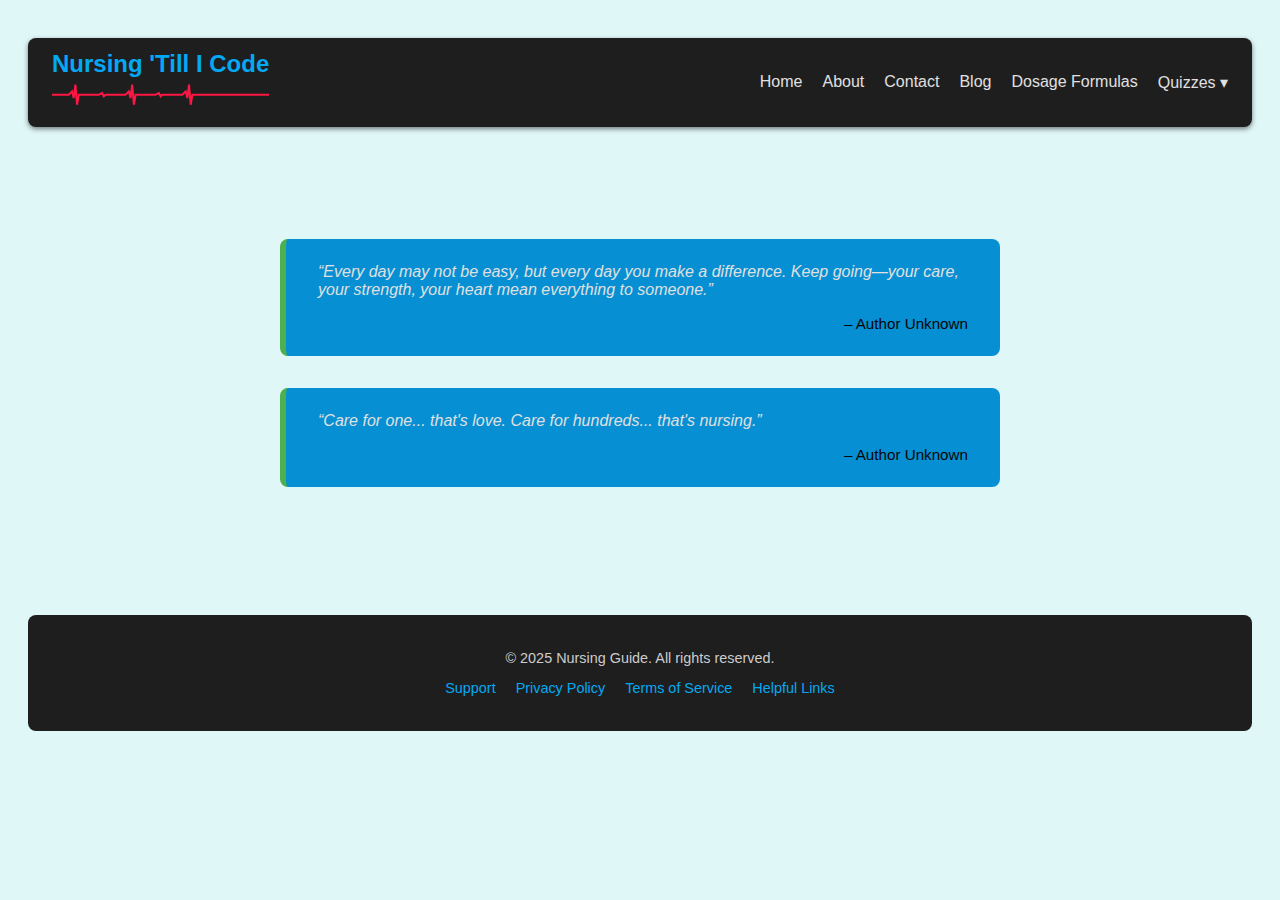
<file: index.html>
<!DOCTYPE html>
<html lang="en">
<head>
  <meta charset="UTF-8" />
  <link rel="icon" type="image/png" href="/assets/images/stethoscope.png" />
  <title>Nursing 'Till I Code</title>
  <meta name="viewport" content="width=device-width, initial-scale=1.0" />
  <link rel="stylesheet" href="assets/styles/style.css" />
   <meta name="description" content="A website dedicated to nursing students, providing resources, quizzes, and guides to help with nursing education.
 This website is also open source and will always remain free as it should for the heroes we call nurses." />
</head>
<body>
  <!-- Navbar -->
  <nav class="navbar">
    <div class="nav-left">
      <div class="brand-with-ekg">
        <div class="nav-logo">
          <span class="nurse">Nursing</span>
          <span class="code">'Till I Code</span>
        </div>
        <svg class="ekg-inline" viewBox="0 0 650 100" preserveAspectRatio="none">
          <path d="M0,50 
                   L50,50 
                   L60,40 L65,60 L70,20 L75,80 L80,50 
                   L140,50 
                   L150,45 L155,55 L160,50 
                   L220,50 
                   L230,40 L235,60 L240,20 L245,80 L250,50 
                   L310,50 
                   L320,45 L325,55 L330,50 
                   L390,50 
                   L400,40 L405,60 L410,20 L415,80 L420,50 
                   L480,50 L490,50 L500,50 L510,50 L520,50 L530,50 
                   L650,50"
                stroke="#ff1744" fill="none" stroke-width="6" />
        </svg>
      </div>
    </div>

    <button class="hamburger" id="hamburger" aria-label="Toggle navigation">&#9776;</button>

    <ul class="nav-links" id="nav-links">
      <li><a href="/index.html" id="home-link">Home</a></li>
      <li><a href="about.html">About</a></li>
      <li><a href="contact.html">Contact</a></li>
      <li><a href="blog.html">Blog</a></li>
      <li><a href="dosage.html">Dosage Formulas</a></li>
      <li class="dropdown">
        <a href="#" aria-haspopup="true" aria-expanded="false">Quizzes ▾</a>
        <ul class="dropdown-menu">
          <li><a href="#" id="quiz-link">Terminology Quiz</a></li>
          <li><a href="dosagequiz.html">Dosage Quiz</a></li>
        </ul>
      </li>
    </ul>
  </nav>

  <main>
    <section id="quiz-section" hidden>
      <div id="quiz-container">Loading...</div>
    </section>

    <div class="quote-container">
      <blockquote class="quote-box">
        “Every day may not be easy, but every day you make a difference. Keep going—your care, your strength, your heart mean everything to someone.”
        <cite>– Author Unknown</cite>
      </blockquote>
      <blockquote class="quote-box">
        “Care for one... that's love. Care for hundreds... that's nursing.”
        <cite>– Author Unknown</cite>
      </blockquote>
    </div>
  </main>

  <footer class="footer">
    <p>&copy; 2025 Nursing Guide. All rights reserved.</p>
    <p>
      <a href="#">Support</a>
      <a href="#">Privacy Policy</a>
      <a href="#">Terms of Service</a>
      <a href="#">Helpful Links</a>
    </p>
  </footer>

  <script src="assets/scripts/main.js"></script>
</body>
</html>
</file>
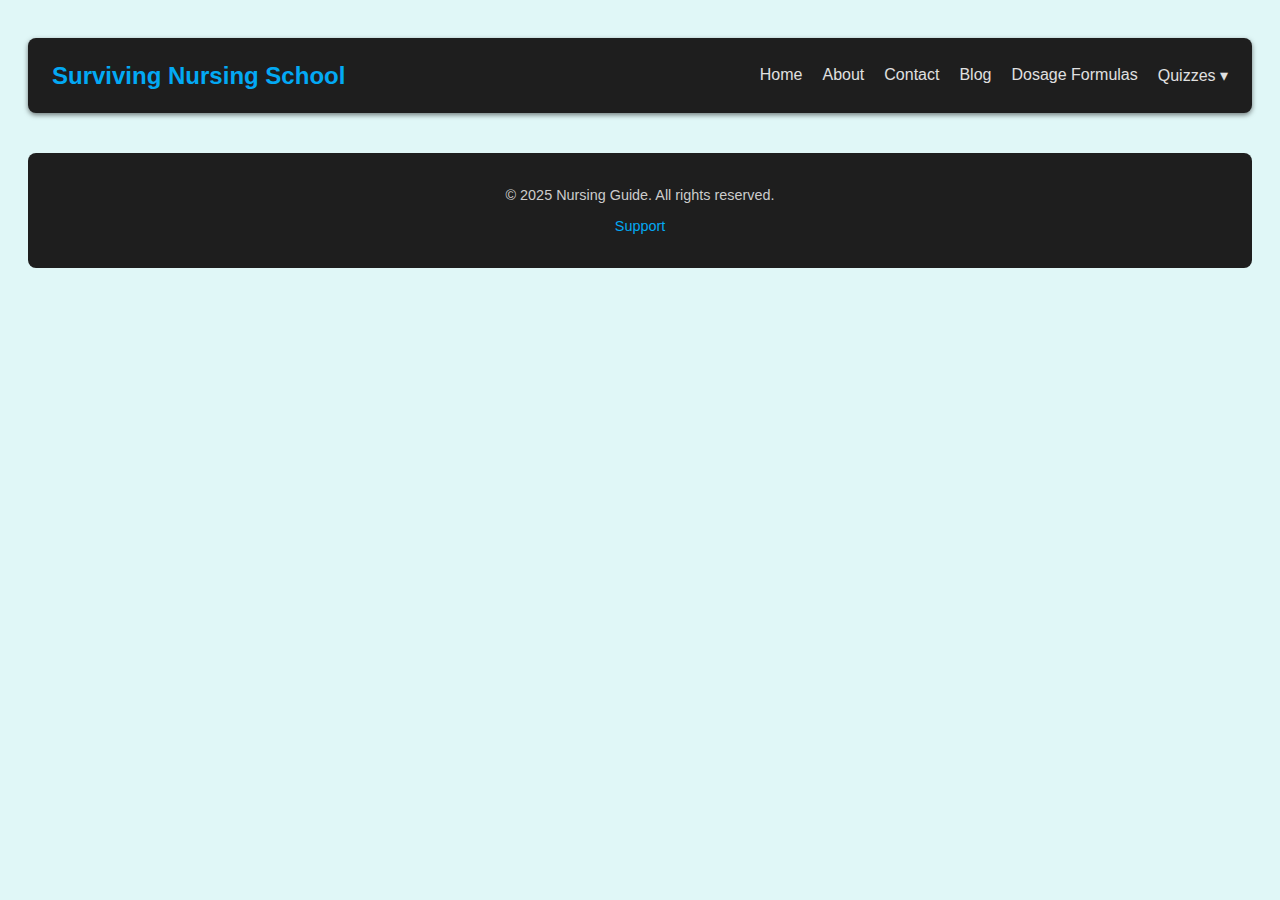
<file: about.html>
<!DOCTYPE html>
<html lang="en">
<head>
  <meta charset="UTF-8" />
  <title>Medical Terminology Quiz</title>
  <link rel="stylesheet" href="assets/styles/style.css" />
  <meta name="viewport" content="width=device-width, initial-scale=1.0" />
</head>
<body>
   <nav class="navbar">
     <div class="nav-logo">Surviving Nursing School</div>
     <div class="hamburger" id="hamburger">&#9776;</div>
     <ul class="nav-links" id="nav-links">
       <li><a href="/index.html" id="home-link">Home</a></li>
       <li><a href="about.html">About</a></li>
       <li><a href="contact.html">Contact</a></li>
        <li><a href="blog.html">Blog</a></li>
        <li><a href="dosage.html">Dosage Formulas</a></li>
       <li class="dropdown">
    <a href="#">Quizzes ▾</a>
    <ul class="dropdown-menu">
   <li><a href="#" id="quiz-link">Terminology Quiz</a></li>
     <li><a href="dosagequiz.html">Dosage Quiz</a></li>

    </ul>
  </li>
     </ul>
   </nav>

  <main>
    <section id="quiz-section" style="display: none;">
      <div id="quiz-container">Loading...</div>
    </section>
  </main>

  <footer class="footer">
    <p>&copy; 2025 Nursing Guide. All rights reserved.</p>
    <p>
      <a href="#">Support</a>
    </p>
  </footer>

  <script src="assets/scripts/main.js"></script>

  </script>
</body>
</html>
</file>
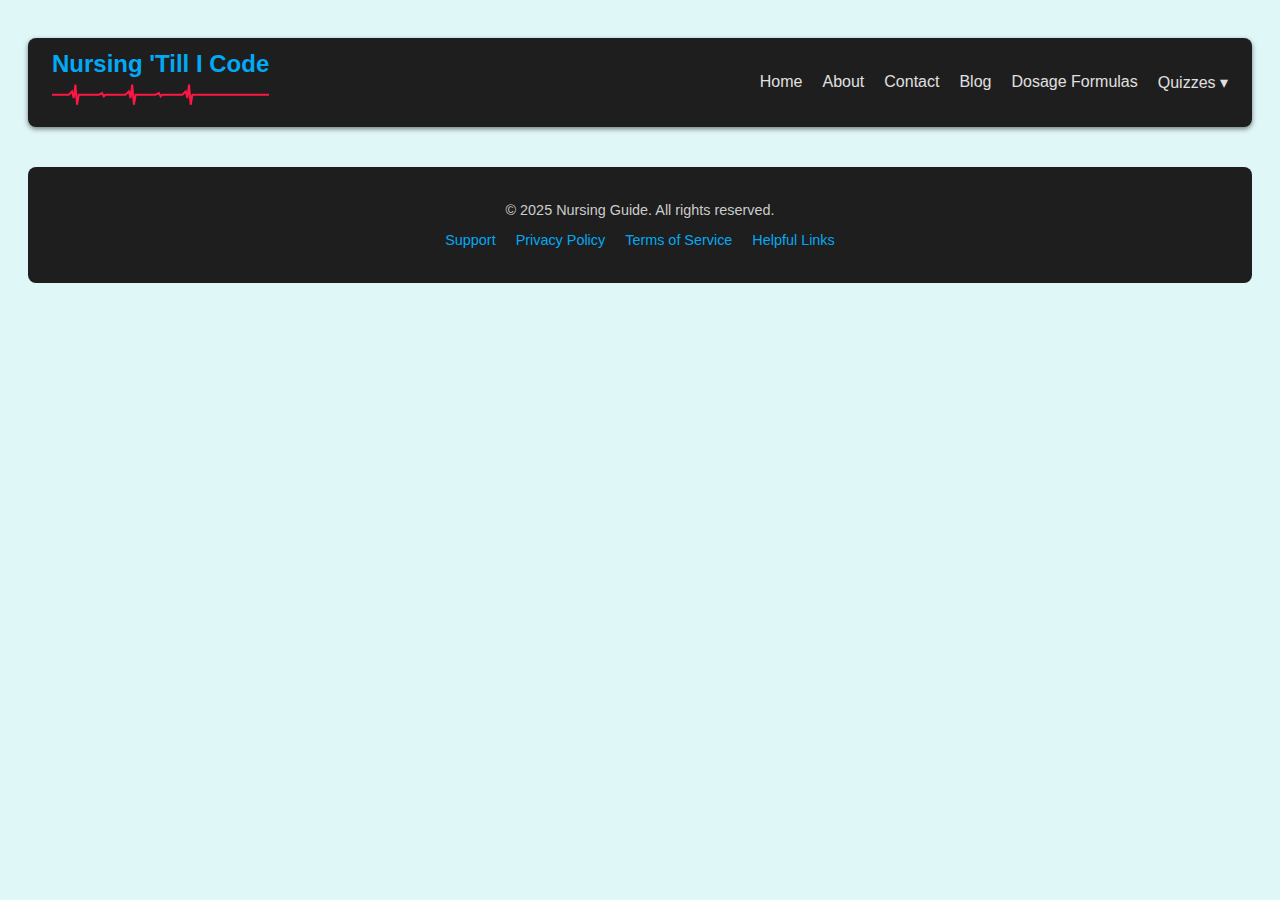
<file: blog.html>
<!DOCTYPE html>
<html lang="en">
<head>
  <meta charset="UTF-8" />
  <link rel="icon" type="image/png" href="/assets/images/fav.ico" />
  <title>Nursing 'Till I Code</title>
  <meta name="viewport" content="width=device-width, initial-scale=1.0" />
  <link rel="stylesheet" href="assets/styles/style.css" />
  <meta name="description" content="A blog section for Nursing 'Till I Code, featuring articles, tips, and resources for nursing students." />
</head>
<body>
  <!-- Navbar -->
  <nav class="navbar">
    <div class="nav-left">
      <div class="brand-with-ekg">
        <div class="nav-logo">
          <span class="nurse">Nursing</span>
          <span class="code">'Till I Code</span>
        </div>
        <svg class="ekg-inline" viewBox="0 0 650 100" preserveAspectRatio="none">
          <path d="M0,50 
                   L50,50 
                   L60,40 L65,60 L70,20 L75,80 L80,50 
                   L140,50 
                   L150,45 L155,55 L160,50 
                   L220,50 
                   L230,40 L235,60 L240,20 L245,80 L250,50 
                   L310,50 
                   L320,45 L325,55 L330,50 
                   L390,50 
                   L400,40 L405,60 L410,20 L415,80 L420,50 
                   L480,50 L490,50 L500,50 L510,50 L520,50 L530,50 
                   L650,50"
                stroke="#ff1744" fill="none" stroke-width="6" />
        </svg>
      </div>
    </div>
    <div class="hamburger" id="hamburger">&#9776;</div>
    <ul class="nav-links" id="nav-links">
      <li><a href="/index.html" id="home-link">Home</a></li>
      <li><a href="about.html">About</a></li>
      <li><a href="contact.html">Contact</a></li>
      <li><a href="blog.html">Blog</a></li>
      <li><a href="dosage.html">Dosage Formulas</a></li>
      <li class="dropdown">
        <a href="#">Quizzes ▾</a>
        <ul class="dropdown-menu">
          <li><a href="#" id="quiz-link">Terminology Quiz</a></li>
          <li><a href="dosagequiz.html">Dosage Quiz</a></li>
        </ul>
      </li>
    </ul>
  </nav>
  <main>
    <section id="quiz-section" hidden>
      <div id="quiz-container">Loading...</div>
    </section>
  </main>
  <footer class="footer">
    <p>&copy; 2025 Nursing Guide. All rights reserved.</p>
    <p>
      <a href="#">Support</a>
      <a href="#">Privacy Policy</a>
      <a href="#">Terms of Service</a>
      <a href="#">Helpful Links</a>
    </p>
  </footer>
  <script src="assets/scripts/main.js"></script>
</body>
</html>
</file>
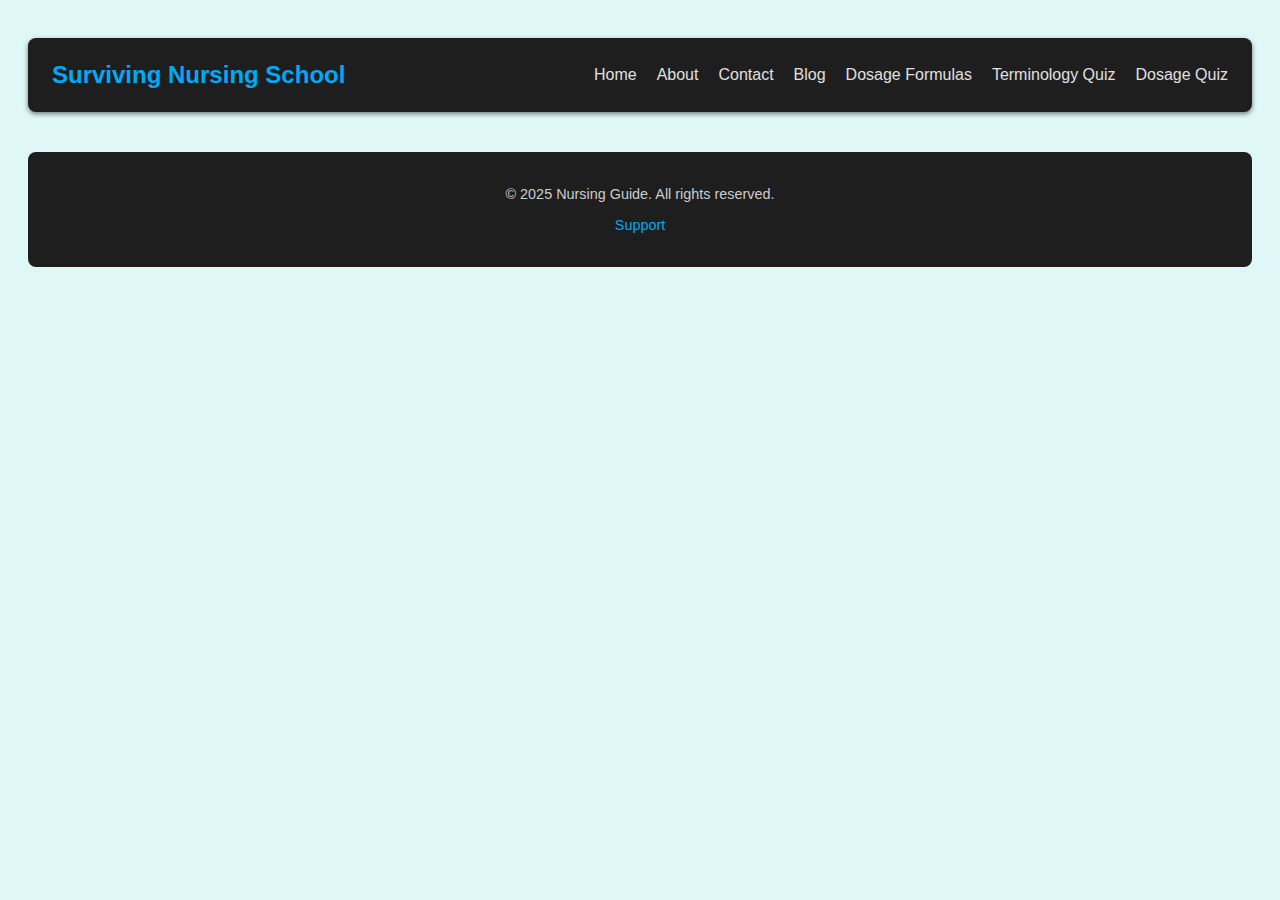
<file: contact.html>
<!DOCTYPE html>
<html lang="en">
<head>
  <meta charset="UTF-8" />
  <title>Medical Terminology Quiz</title>
  <link rel="stylesheet" href="assets/styles/style.css" />
  <meta name="viewport" content="width=device-width, initial-scale=1.0" />
</head>
<body>
   <nav class="navbar">
     <div class="nav-logo">Surviving Nursing School</div>
     <div class="hamburger" id="hamburger">&#9776;</div>
     <ul class="nav-links" id="nav-links">
       <li><a href="/index.html" id="home-link">Home</a></li>
       <li><a href="about.html">About</a></li>
       <li><a href="contact.html">Contact</a></li>
        <li><a href="blog.html">Blog</a></li>
        <li><a href="dosage.html">Dosage Formulas</a></li>
       <li><a href="#" id="quiz-link">Terminology Quiz</a></li>
       <li><a href="dosagequiz.html">Dosage Quiz</a></li>
     </ul>
   </nav>

  <main>
    <section id="quiz-section" style="display: none;">
      <div id="quiz-container">Loading...</div>
    </section>
  </main>

  <footer class="footer">
    <p>&copy; 2025 Nursing Guide. All rights reserved.</p>
    <p>
      <a href="#">Support</a>
    </p>
  </footer>

  <script src="assets/scripts/main.js"></script>

  </script>
</body>
</html>
</file>
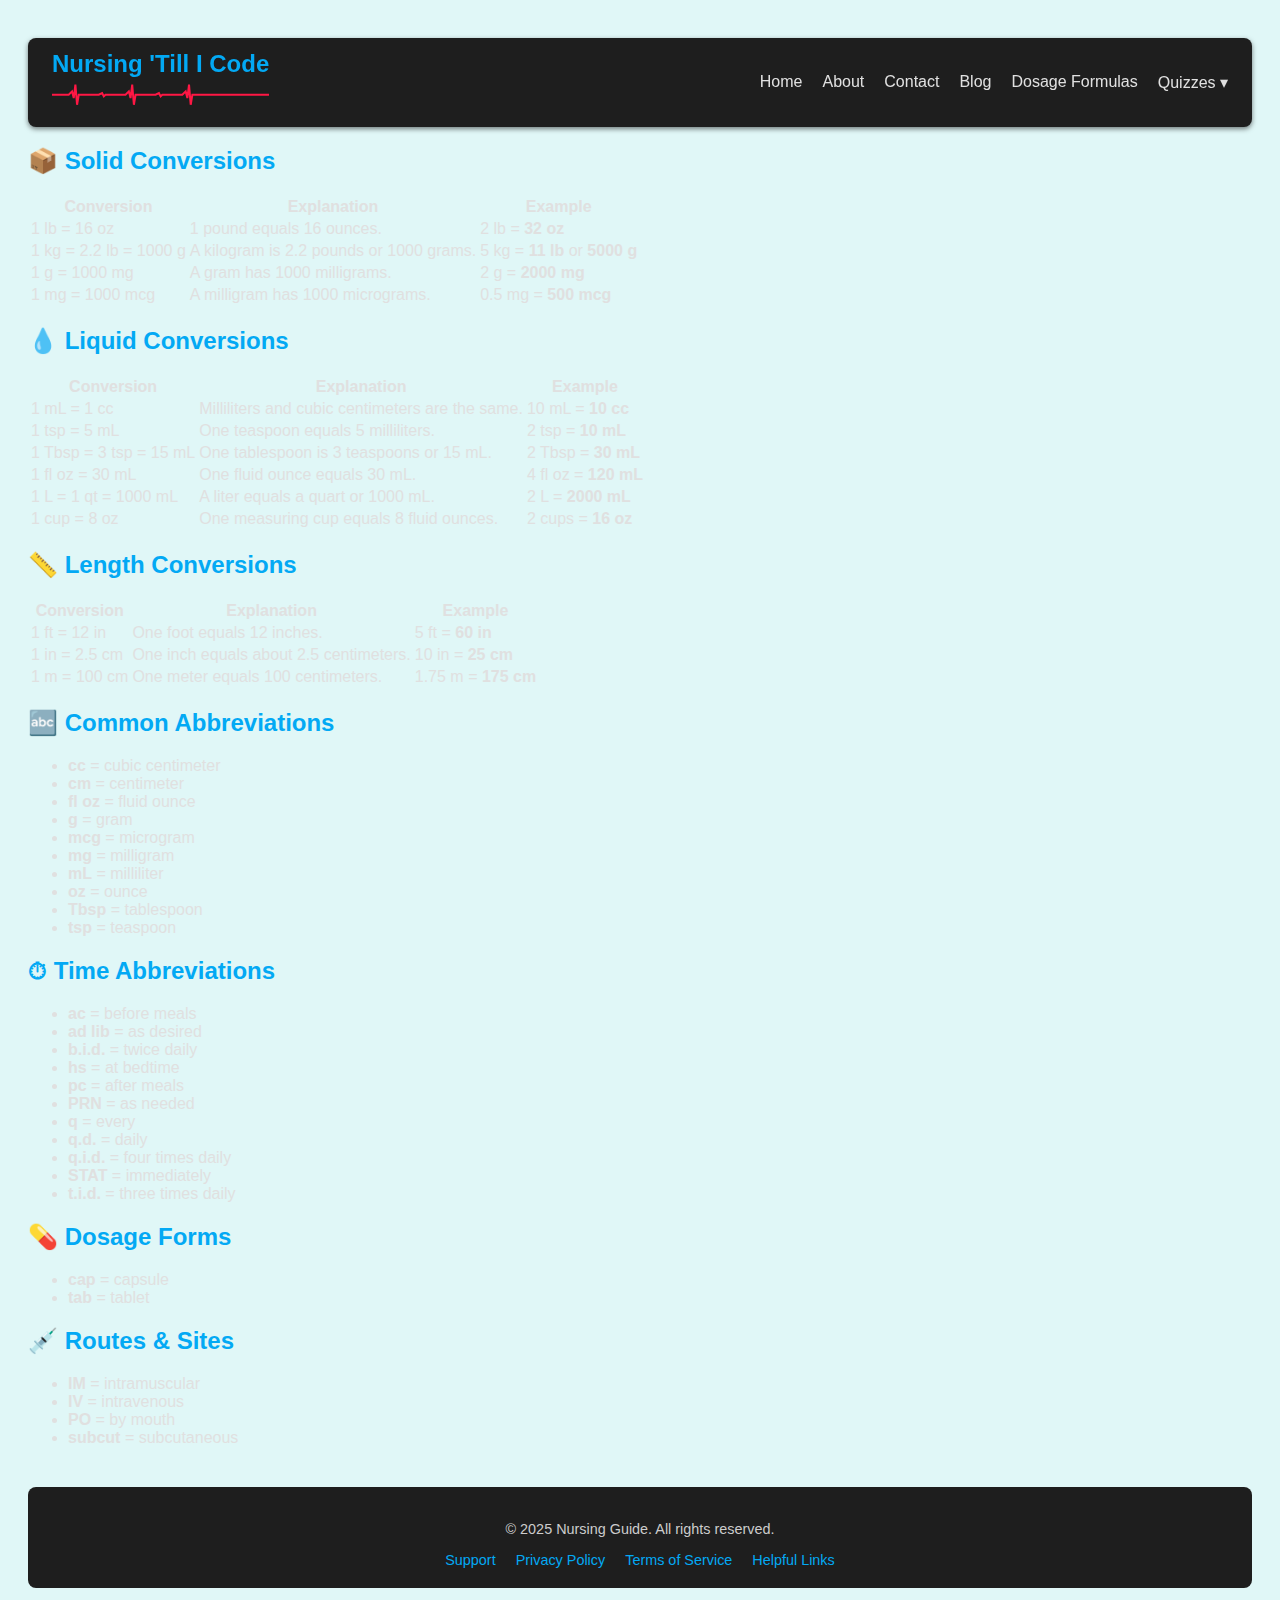
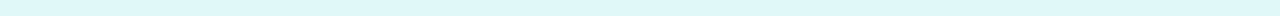
<file: dosage.html>
<!DOCTYPE html>
<html lang="en">
<head>
  <meta charset="UTF-8" />
  <link rel="icon" type="image/png" href="assets/images/stethoscope.png" />
  <title>Nursing 'Till I Code</title>
  <meta name="viewport" content="width=device-width, initial-scale=1.0" />
  <link rel="stylesheet" href="assets/styles/style.css" />
  <meta name="description" content="A comprehensive guide to nursing dosage formulas, conversions, and common abbreviations." />
</head>
<body>
  <!-- Navbar -->
  <nav class="navbar">
    <div class="nav-left">
      <div class="brand-with-ekg">
        <div class="nav-logo">
          <span class="nurse">Nursing</span> <span class="code">'Till I Code</span>
        </div>
        <svg class="ekg-inline" viewBox="0 0 650 100" preserveAspectRatio="none">
          <path d="M0,50 
                   L50,50 
                   L60,40 L65,60 L70,20 L75,80 L80,50 
                   L140,50 
                   L150,45 L155,55 L160,50 
                   L220,50 
                   L230,40 L235,60 L240,20 L245,80 L250,50 
                   L310,50 
                   L320,45 L325,55 L330,50 
                   L390,50 
                   L400,40 L405,60 L410,20 L415,80 L420,50 
                   L480,50 L490,50 L500,50 L510,50 L520,50 L530,50 
                   L650,50"
                stroke="#ff1744" fill="transparent" stroke-width="6" />
        </svg>
      </div>
    </div>
    <div class="hamburger" id="hamburger">&#9776;</div>
    <ul class="nav-links" id="nav-links">
      <li><a href="/index.html" id="home-link">Home</a></li>
      <li><a href="about.html">About</a></li>
      <li><a href="contact.html">Contact</a></li>
      <li><a href="blog.html">Blog</a></li>
      <li><a href="dosage.html">Dosage Formulas</a></li>
      <li class="dropdown">
        <a href="#">Quizzes ▾</a>
        <ul class="dropdown-menu">
          <li><a href="#" id="quiz-link">Terminology Quiz</a></li>
          <li><a href="dosagequiz.html">Dosage Quiz</a></li>
        </ul>
      </li>
    </ul>
  </nav>

  <main>
    <section class="dosage-table">
      <h2>📦 Solid Conversions</h2>
      <div class="table-wrapper">
        <table>
          <thead>
            <tr><th>Conversion</th><th>Explanation</th><th>Example</th></tr>
          </thead>
          <tbody>
            <tr><td>1 lb = 16 oz</td><td>1 pound equals 16 ounces.</td><td>2 lb = <strong>32 oz</strong></td></tr>
            <tr><td>1 kg = 2.2 lb = 1000 g</td><td>A kilogram is 2.2 pounds or 1000 grams.</td><td>5 kg = <strong>11 lb</strong> or <strong>5000 g</strong></td></tr>
            <tr><td>1 g = 1000 mg</td><td>A gram has 1000 milligrams.</td><td>2 g = <strong>2000 mg</strong></td></tr>
            <tr><td>1 mg = 1000 mcg</td><td>A milligram has 1000 micrograms.</td><td>0.5 mg = <strong>500 mcg</strong></td></tr>
          </tbody>
        </table>
      </div>

      <h2>💧 Liquid Conversions</h2>
      <div class="table-wrapper">
        <table>
          <thead>
            <tr><th>Conversion</th><th>Explanation</th><th>Example</th></tr>
          </thead>
          <tbody>
            <tr><td>1 mL = 1 cc</td><td>Milliliters and cubic centimeters are the same.</td><td>10 mL = <strong>10 cc</strong></td></tr>
            <tr><td>1 tsp = 5 mL</td><td>One teaspoon equals 5 milliliters.</td><td>2 tsp = <strong>10 mL</strong></td></tr>
            <tr><td>1 Tbsp = 3 tsp = 15 mL</td><td>One tablespoon is 3 teaspoons or 15 mL.</td><td>2 Tbsp = <strong>30 mL</strong></td></tr>
            <tr><td>1 fl oz = 30 mL</td><td>One fluid ounce equals 30 mL.</td><td>4 fl oz = <strong>120 mL</strong></td></tr>
            <tr><td>1 L = 1 qt = 1000 mL</td><td>A liter equals a quart or 1000 mL.</td><td>2 L = <strong>2000 mL</strong></td></tr>
            <tr><td>1 cup = 8 oz</td><td>One measuring cup equals 8 fluid ounces.</td><td>2 cups = <strong>16 oz</strong></td></tr>
          </tbody>
        </table>
      </div>

      <h2>📏 Length Conversions</h2>
      <div class="table-wrapper">
        <table>
          <thead>
            <tr><th>Conversion</th><th>Explanation</th><th>Example</th></tr>
          </thead>
          <tbody>
            <tr><td>1 ft = 12 in</td><td>One foot equals 12 inches.</td><td>5 ft = <strong>60 in</strong></td></tr>
            <tr><td>1 in = 2.5 cm</td><td>One inch equals about 2.5 centimeters.</td><td>10 in = <strong>25 cm</strong></td></tr>
            <tr><td>1 m = 100 cm</td><td>One meter equals 100 centimeters.</td><td>1.75 m = <strong>175 cm</strong></td></tr>
          </tbody>
        </table>
      </div>

      <h2>🔤 Common Abbreviations</h2>
      <ul class="abbreviations">
        <li><strong>cc</strong> = cubic centimeter</li>
        <li><strong>cm</strong> = centimeter</li>
        <li><strong>fl oz</strong> = fluid ounce</li>
        <li><strong>g</strong> = gram</li>
        <li><strong>mcg</strong> = microgram</li>
        <li><strong>mg</strong> = milligram</li>
        <li><strong>mL</strong> = milliliter</li>
        <li><strong>oz</strong> = ounce</li>
        <li><strong>Tbsp</strong> = tablespoon</li>
        <li><strong>tsp</strong> = teaspoon</li>
      </ul>

      <h2>⏱ Time Abbreviations</h2>
      <ul class="abbreviations">
        <li><strong>ac</strong> = before meals</li>
        <li><strong>ad lib</strong> = as desired</li>
        <li><strong>b.i.d.</strong> = twice daily</li>
        <li><strong>hs</strong> = at bedtime</li>
        <li><strong>pc</strong> = after meals</li>
        <li><strong>PRN</strong> = as needed</li>
        <li><strong>q</strong> = every</li>
        <li><strong>q.d.</strong> = daily</li>
        <li><strong>q.i.d.</strong> = four times daily</li>
        <li><strong>STAT</strong> = immediately</li>
        <li><strong>t.i.d.</strong> = three times daily</li>
      </ul>

      <h2>💊 Dosage Forms</h2>
      <ul class="abbreviations">
        <li><strong>cap</strong> = capsule</li>
        <li><strong>tab</strong> = tablet</li>
      </ul>

      <h2>💉 Routes & Sites</h2>
      <ul class="abbreviations">
        <li><strong>IM</strong> = intramuscular</li>
        <li><strong>IV</strong> = intravenous</li>
        <li><strong>PO</strong> = by mouth</li>
        <li><strong>subcut</strong> = subcutaneous</li>
      </ul>
    </section>
  </main>

  <footer class="footer">
    <p>&copy; 2025 Nursing Guide. All rights reserved.</p>
    <nav>
      <a href="#">Support</a>
      <a href="#">Privacy Policy</a>
      <a href="#">Terms of Service</a>
      <a href="#">Helpful Links</a>
    </nav>
  </footer>

  <script src="assets/scripts/main.js"></script>
</body>
</html>
</file>
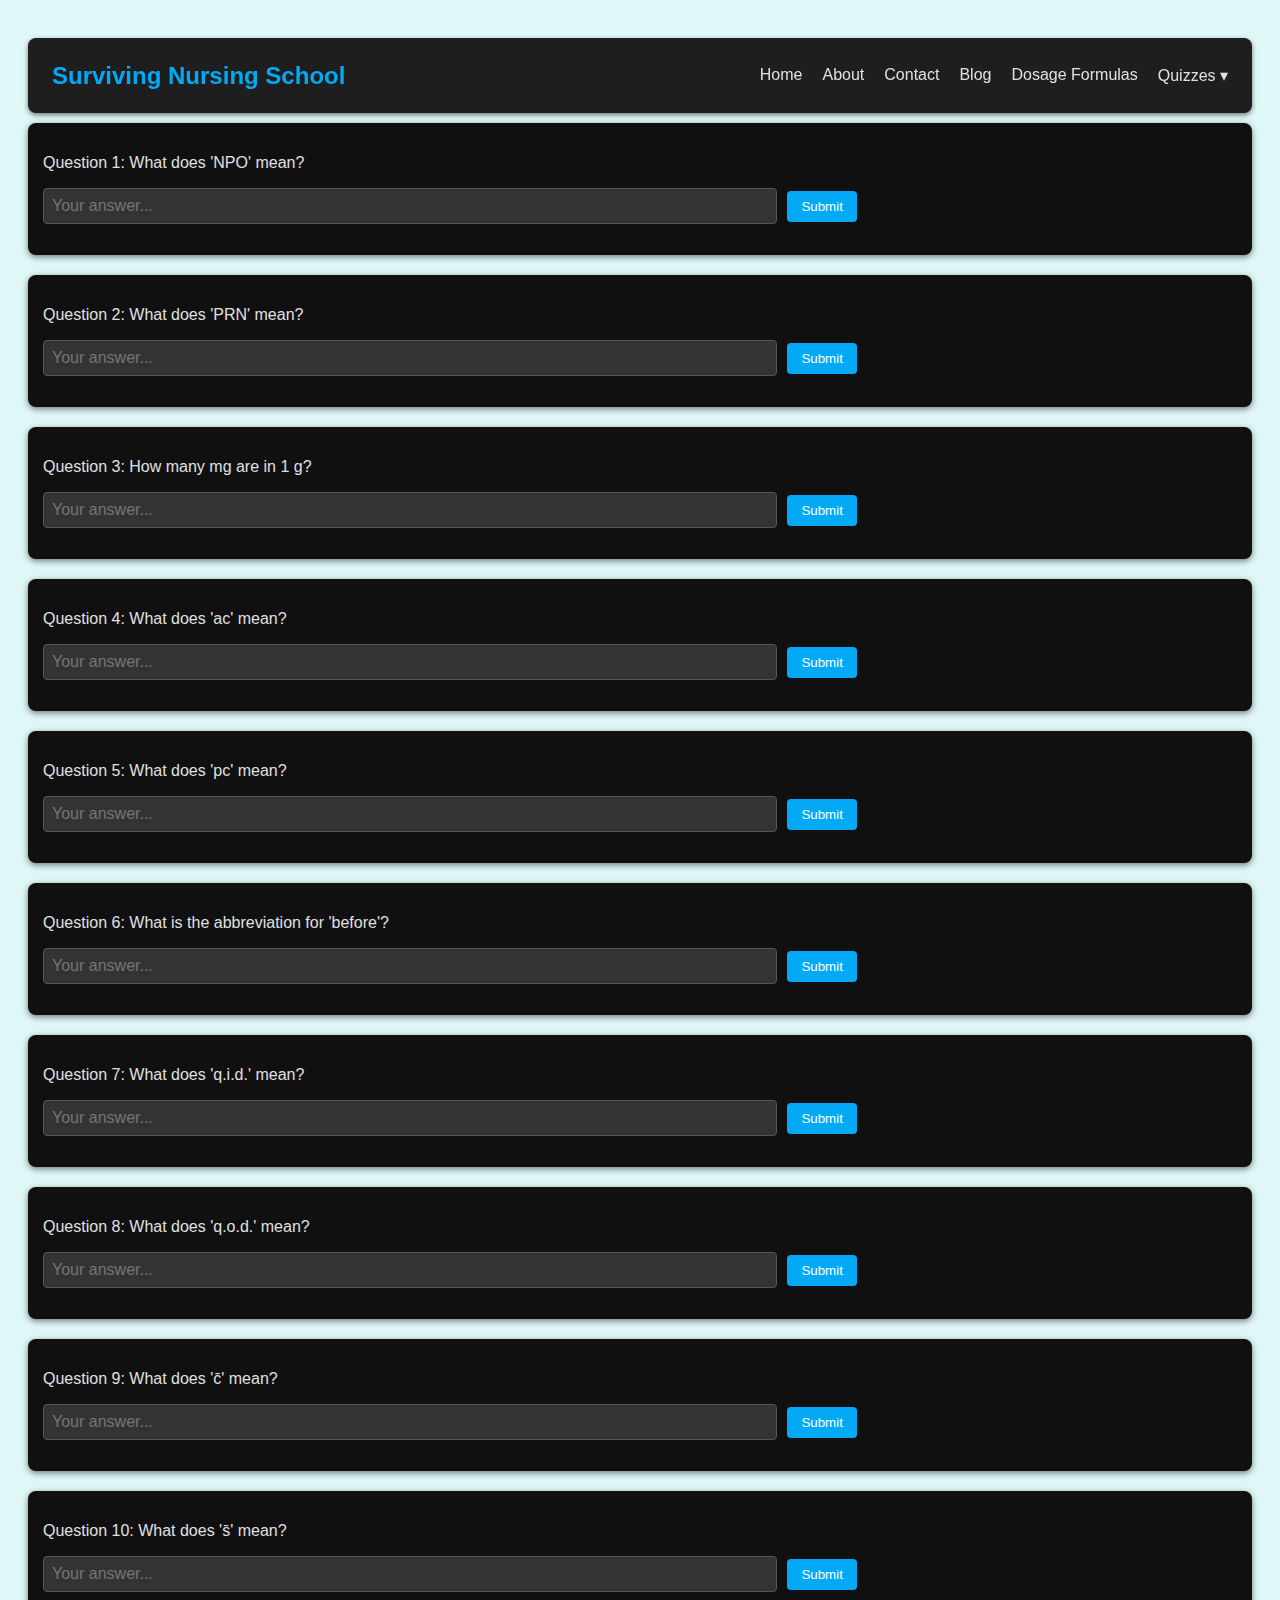
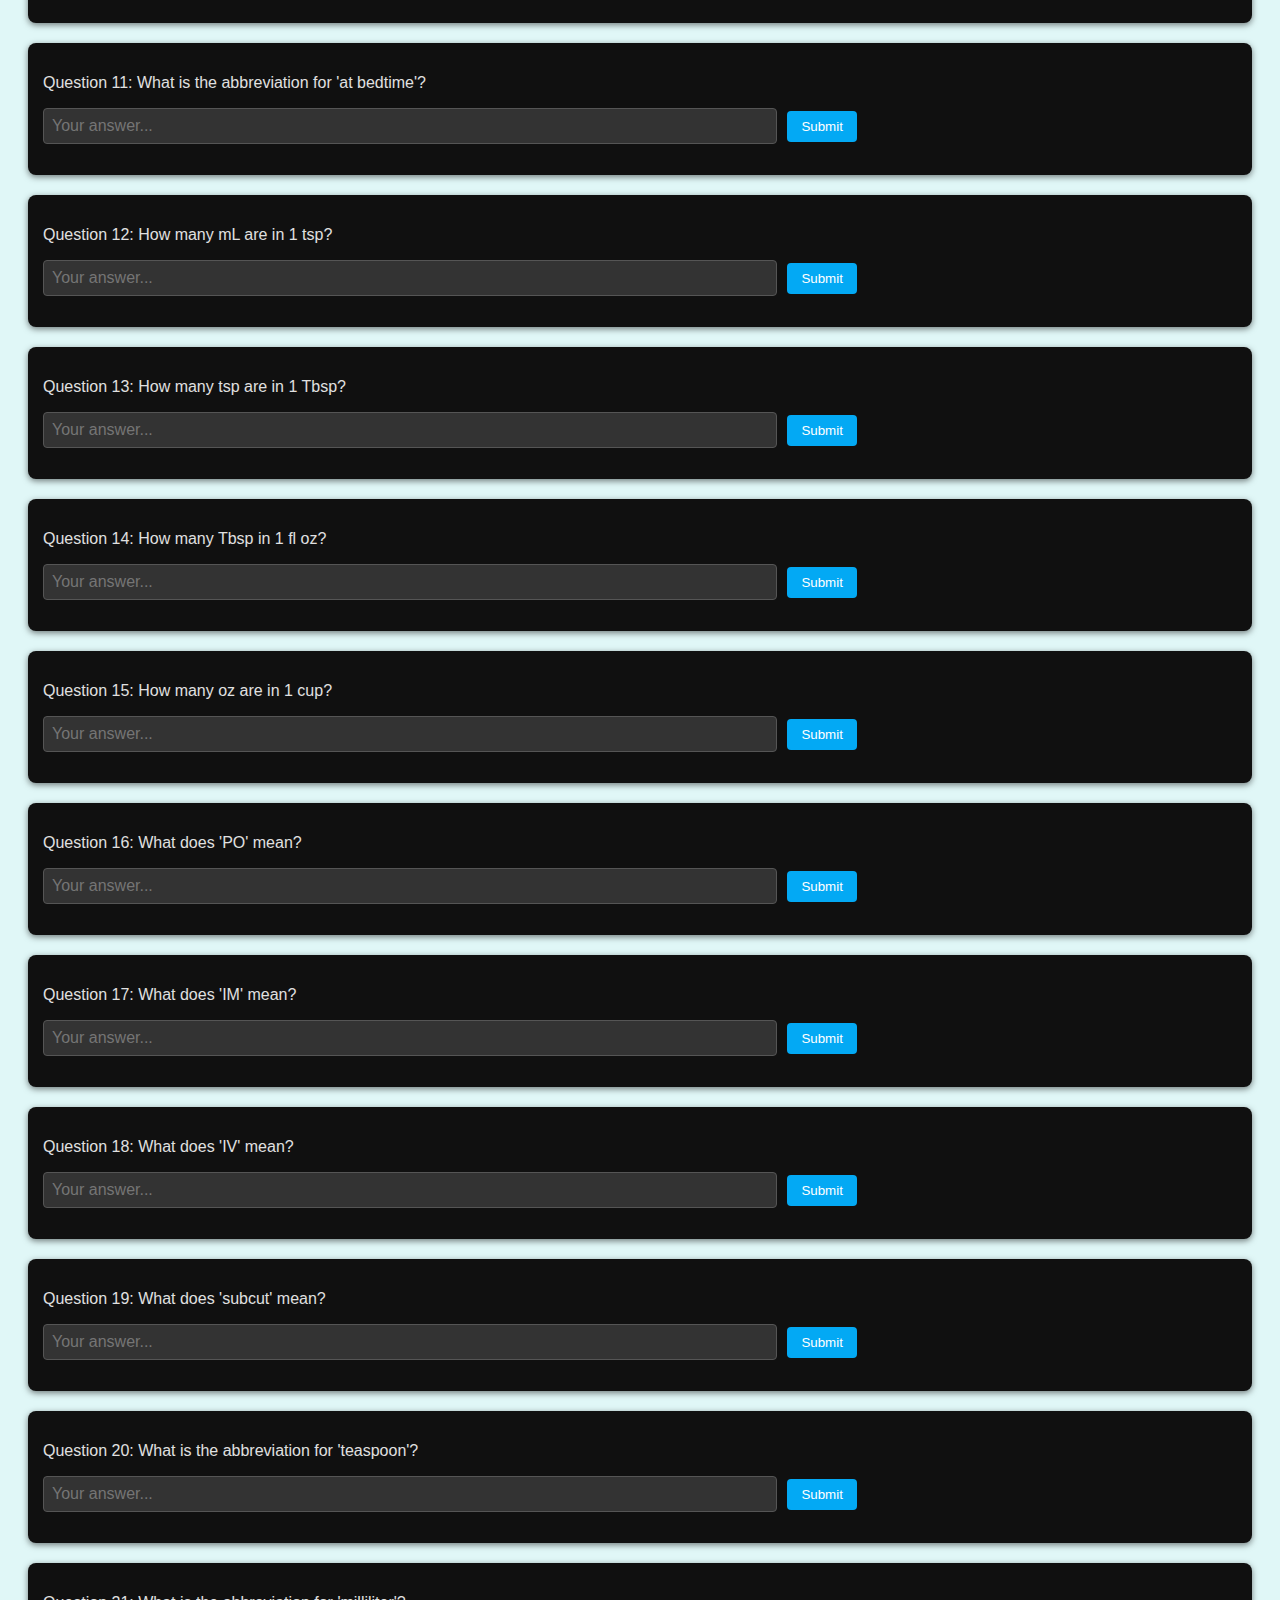
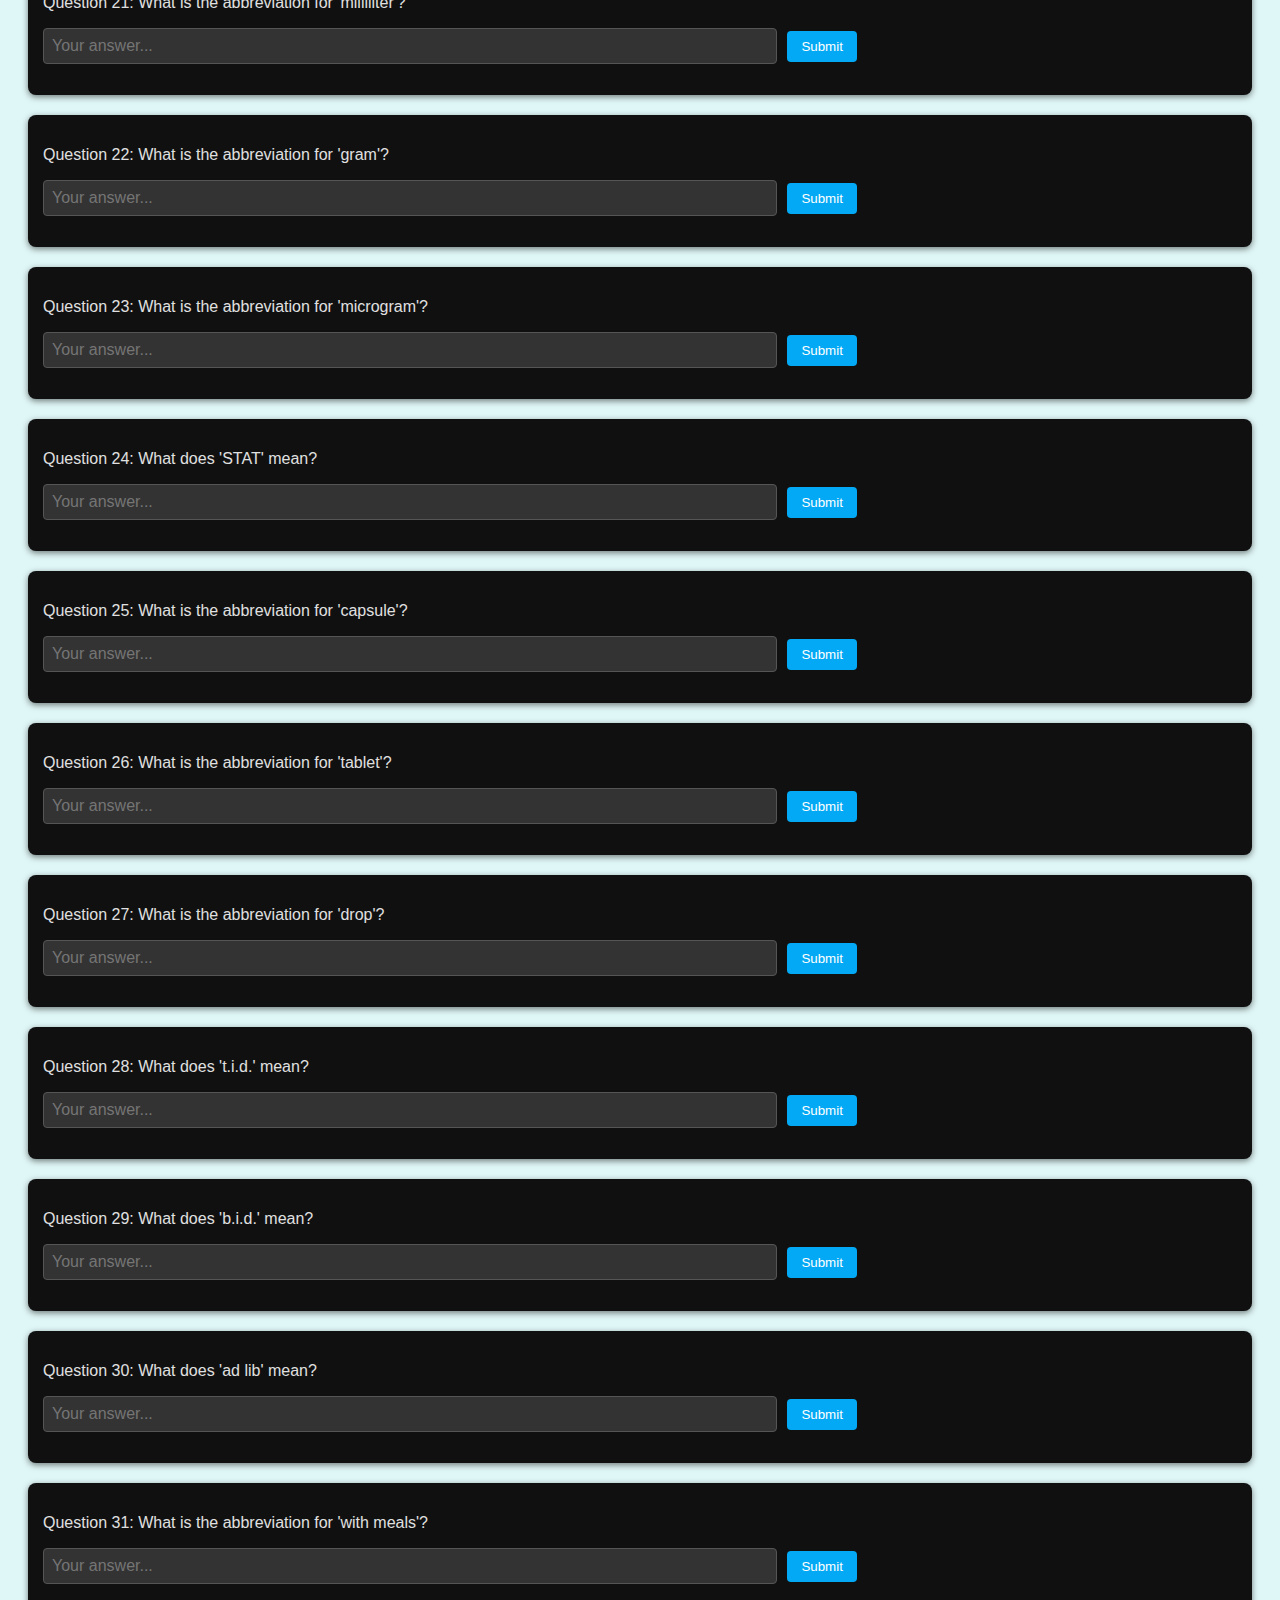
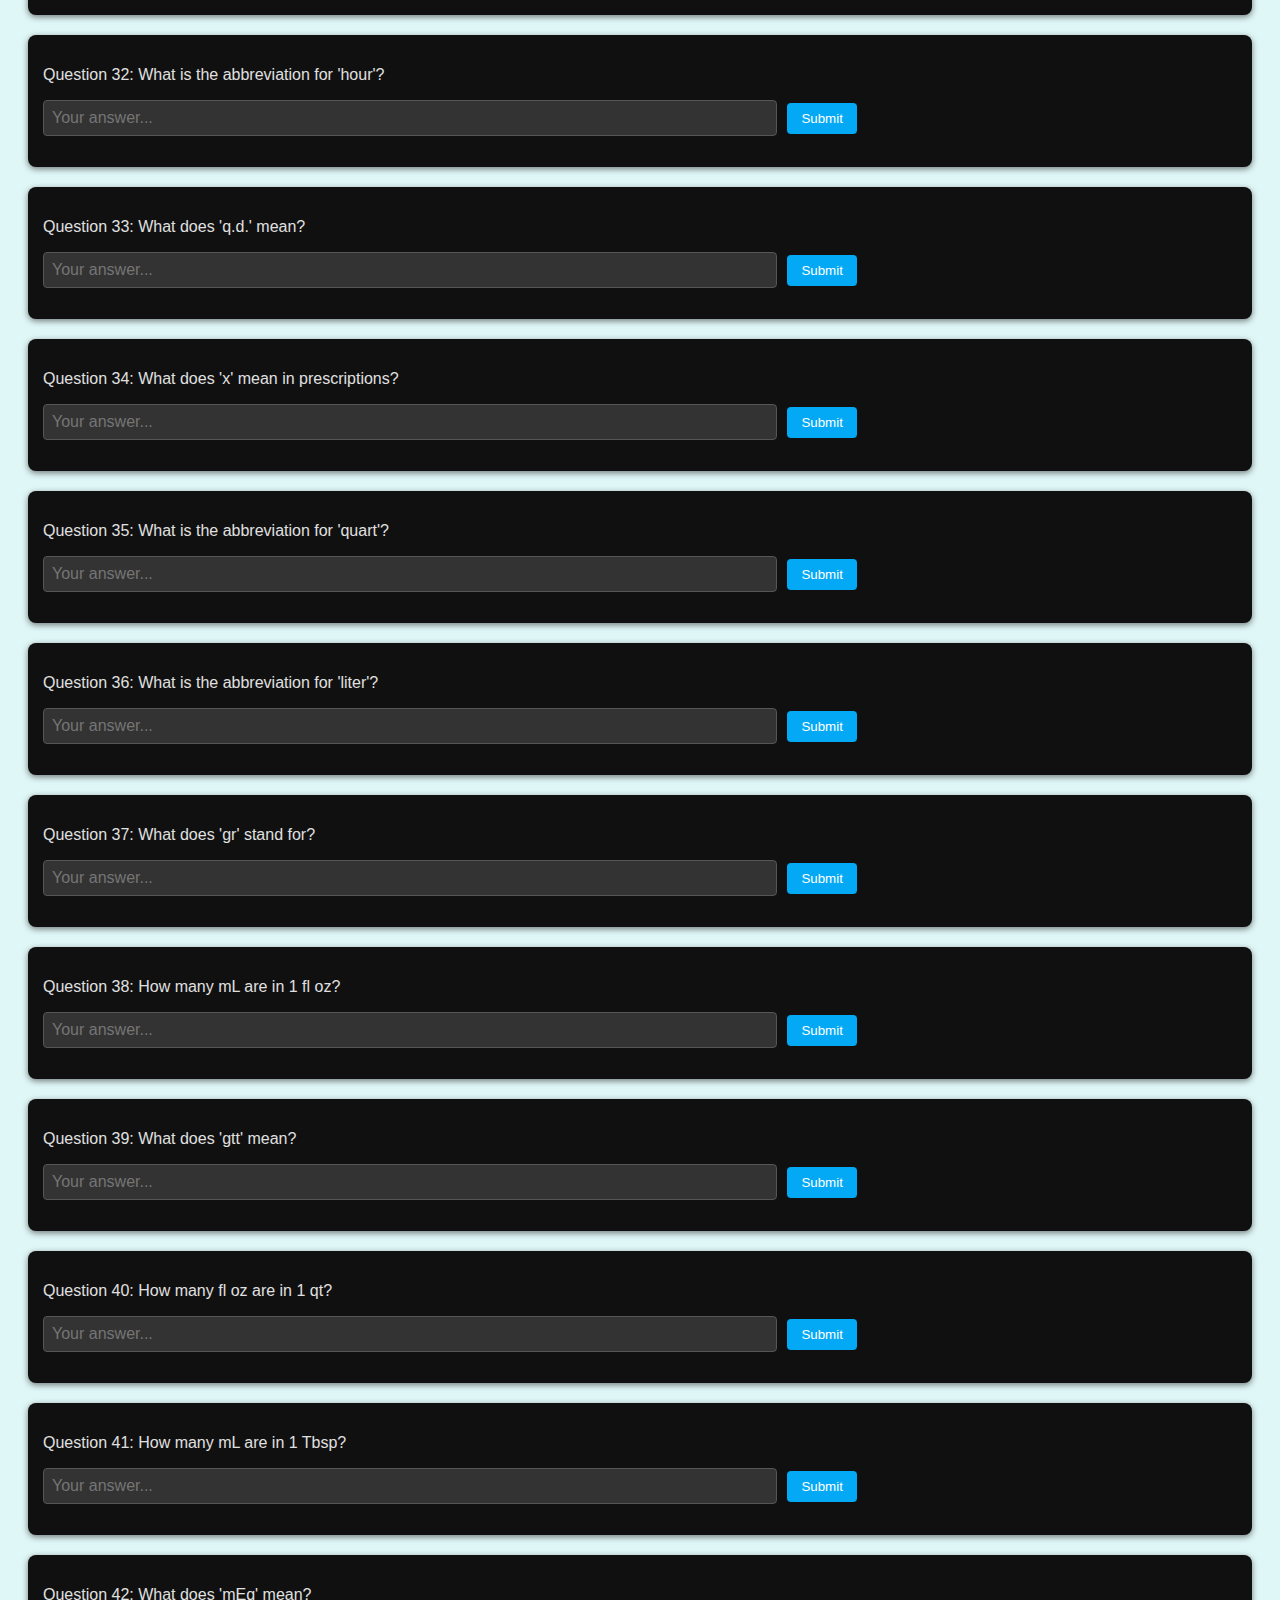
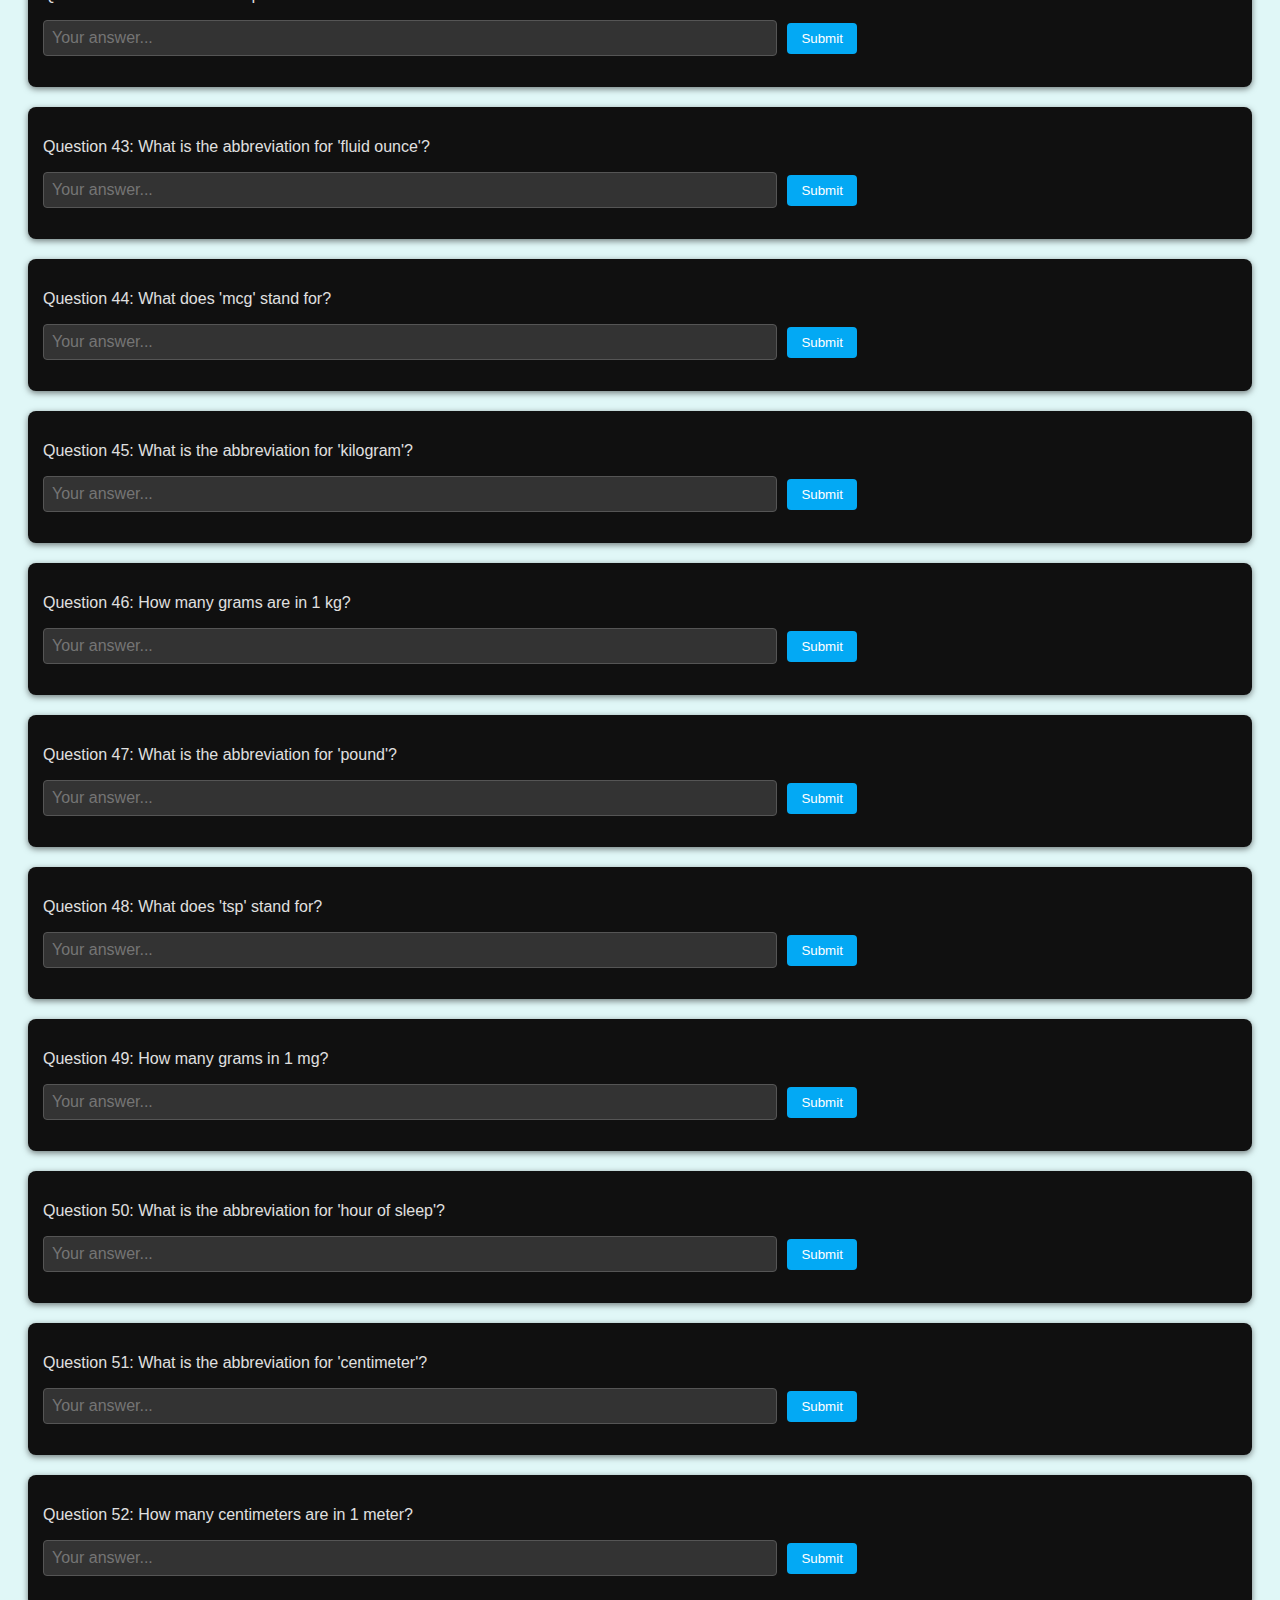
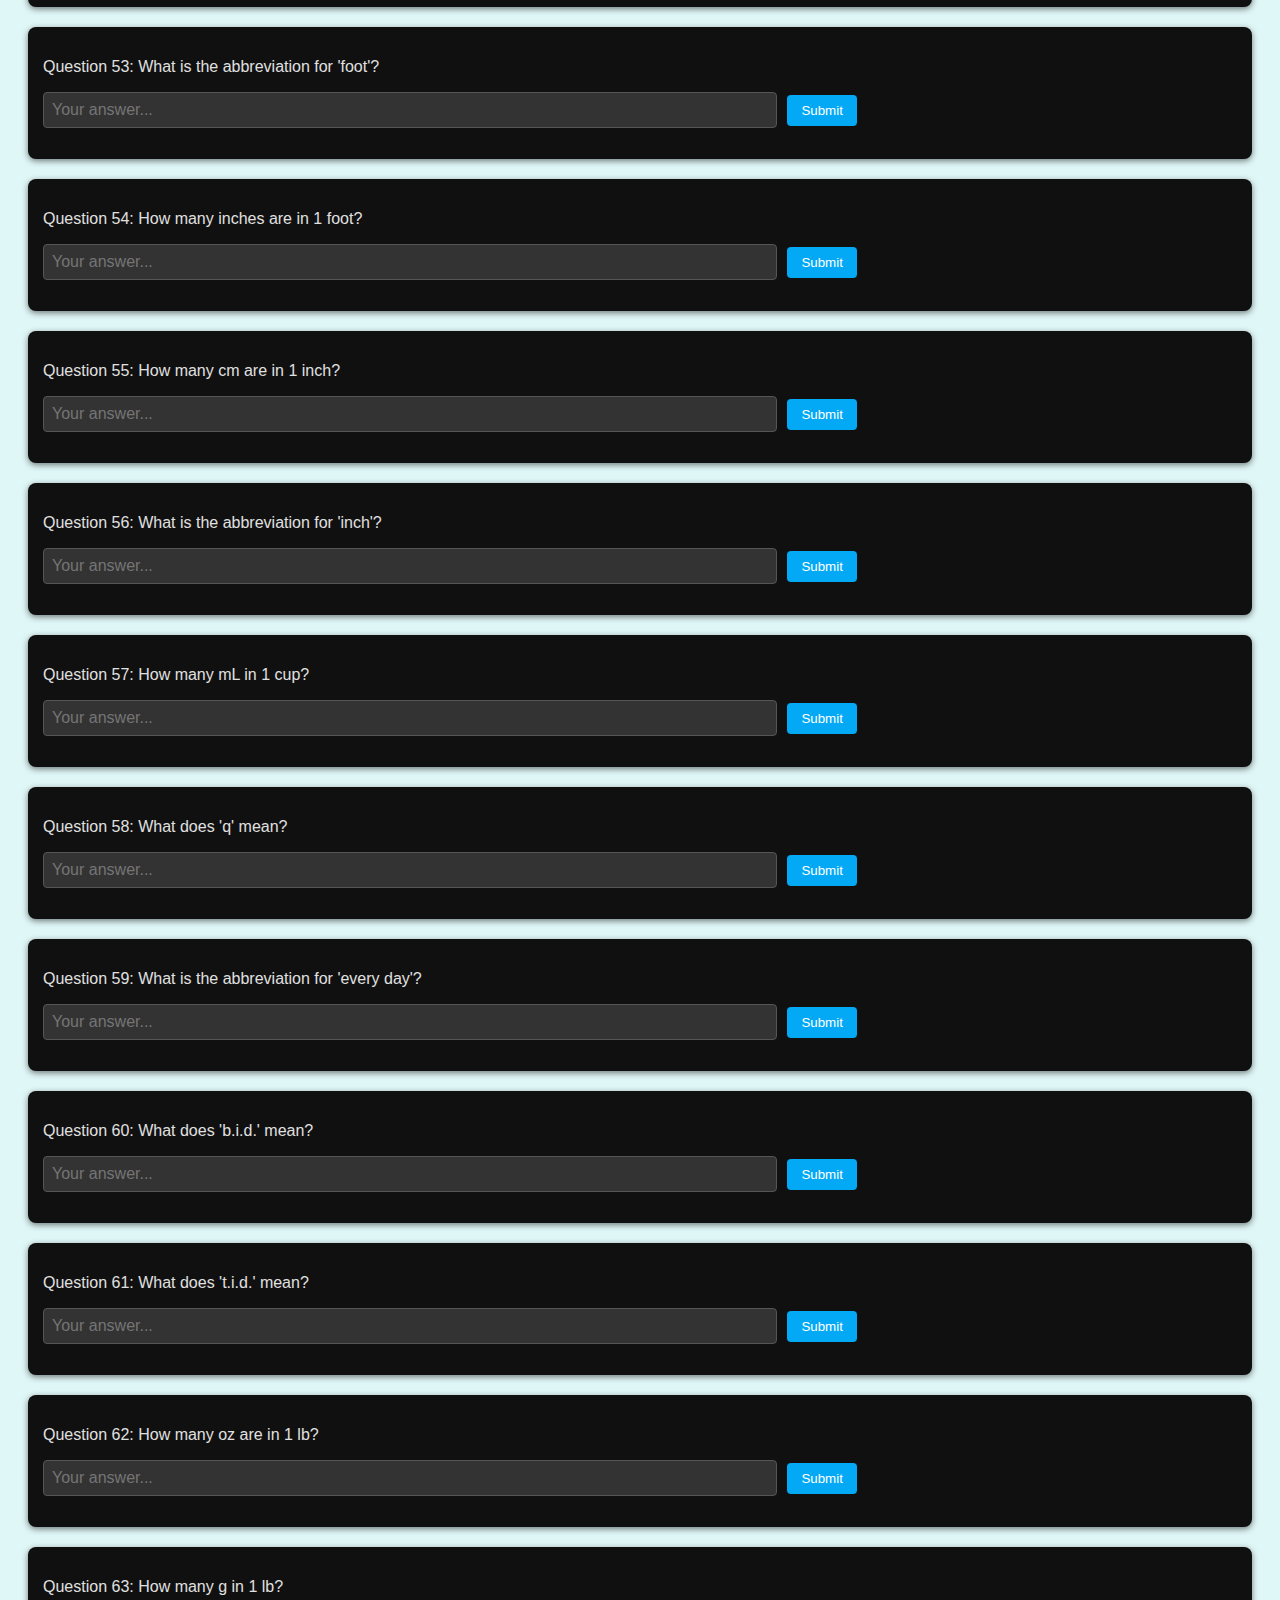
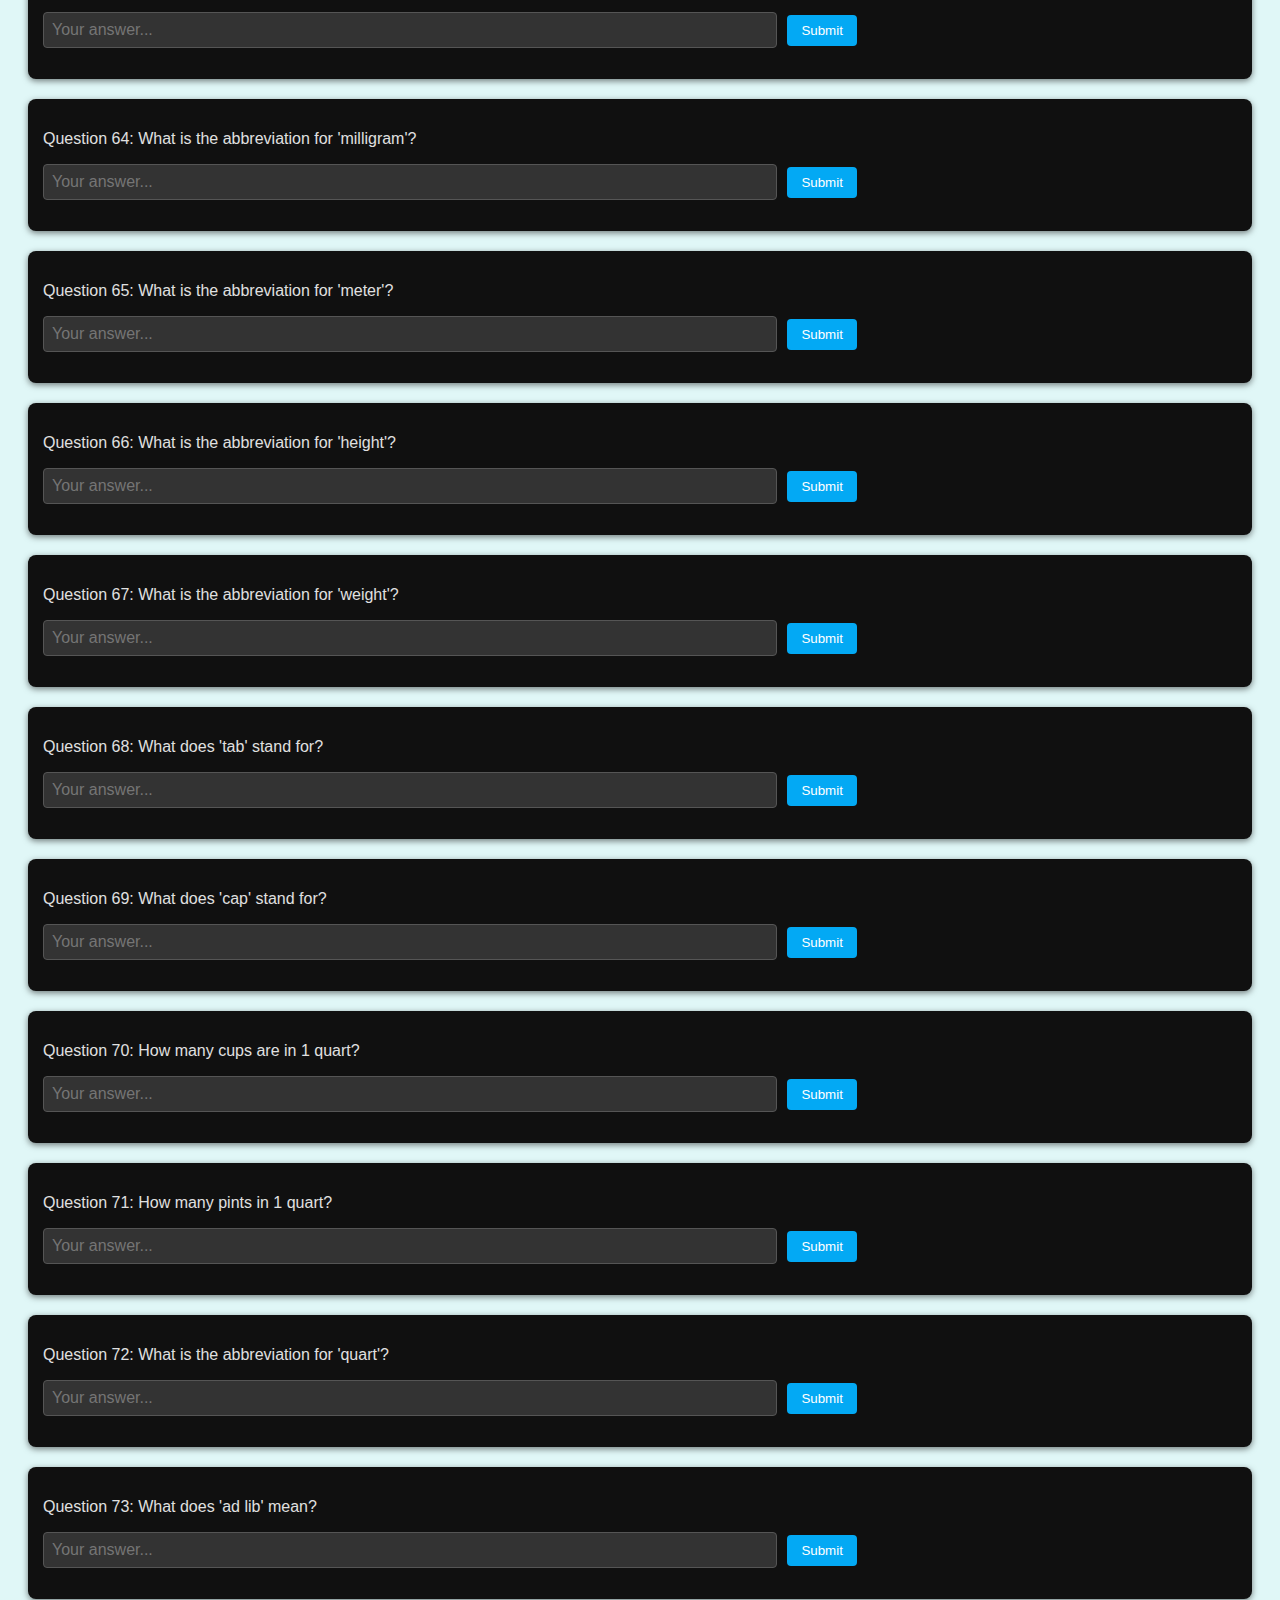
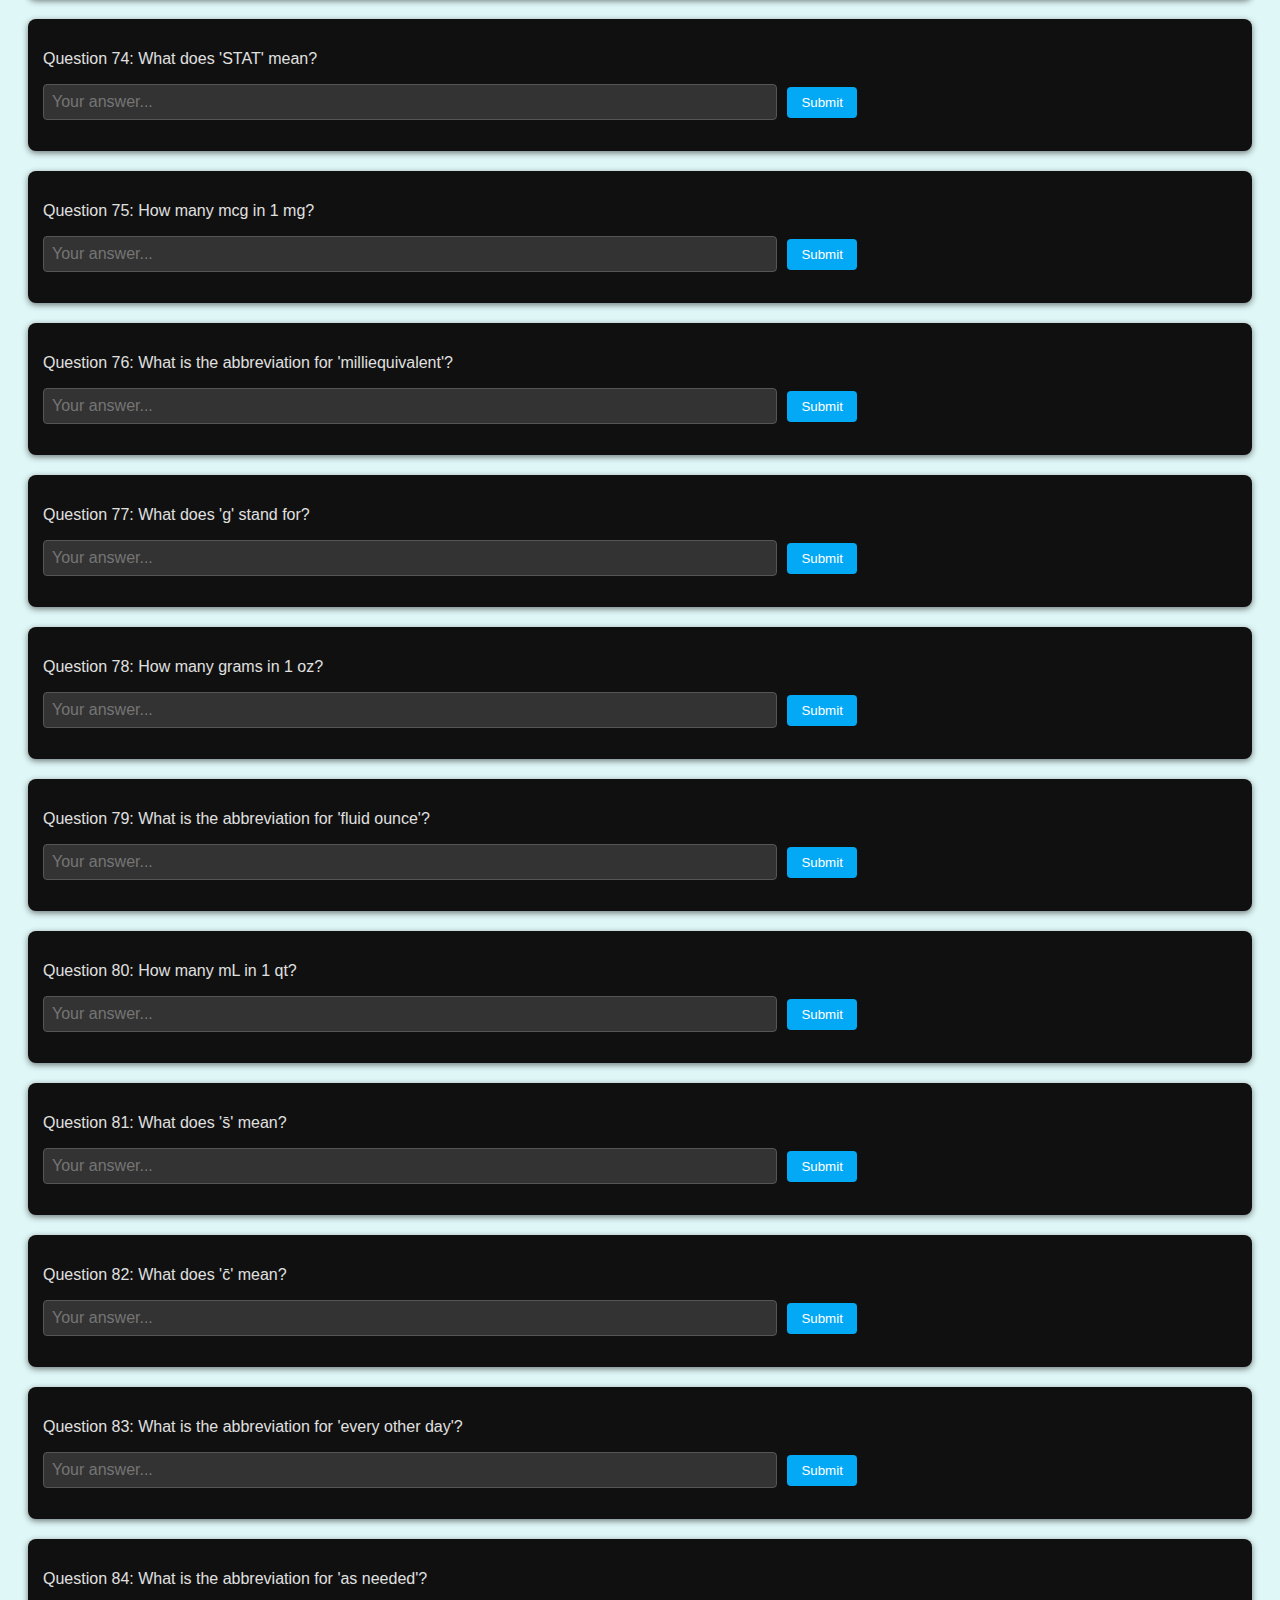
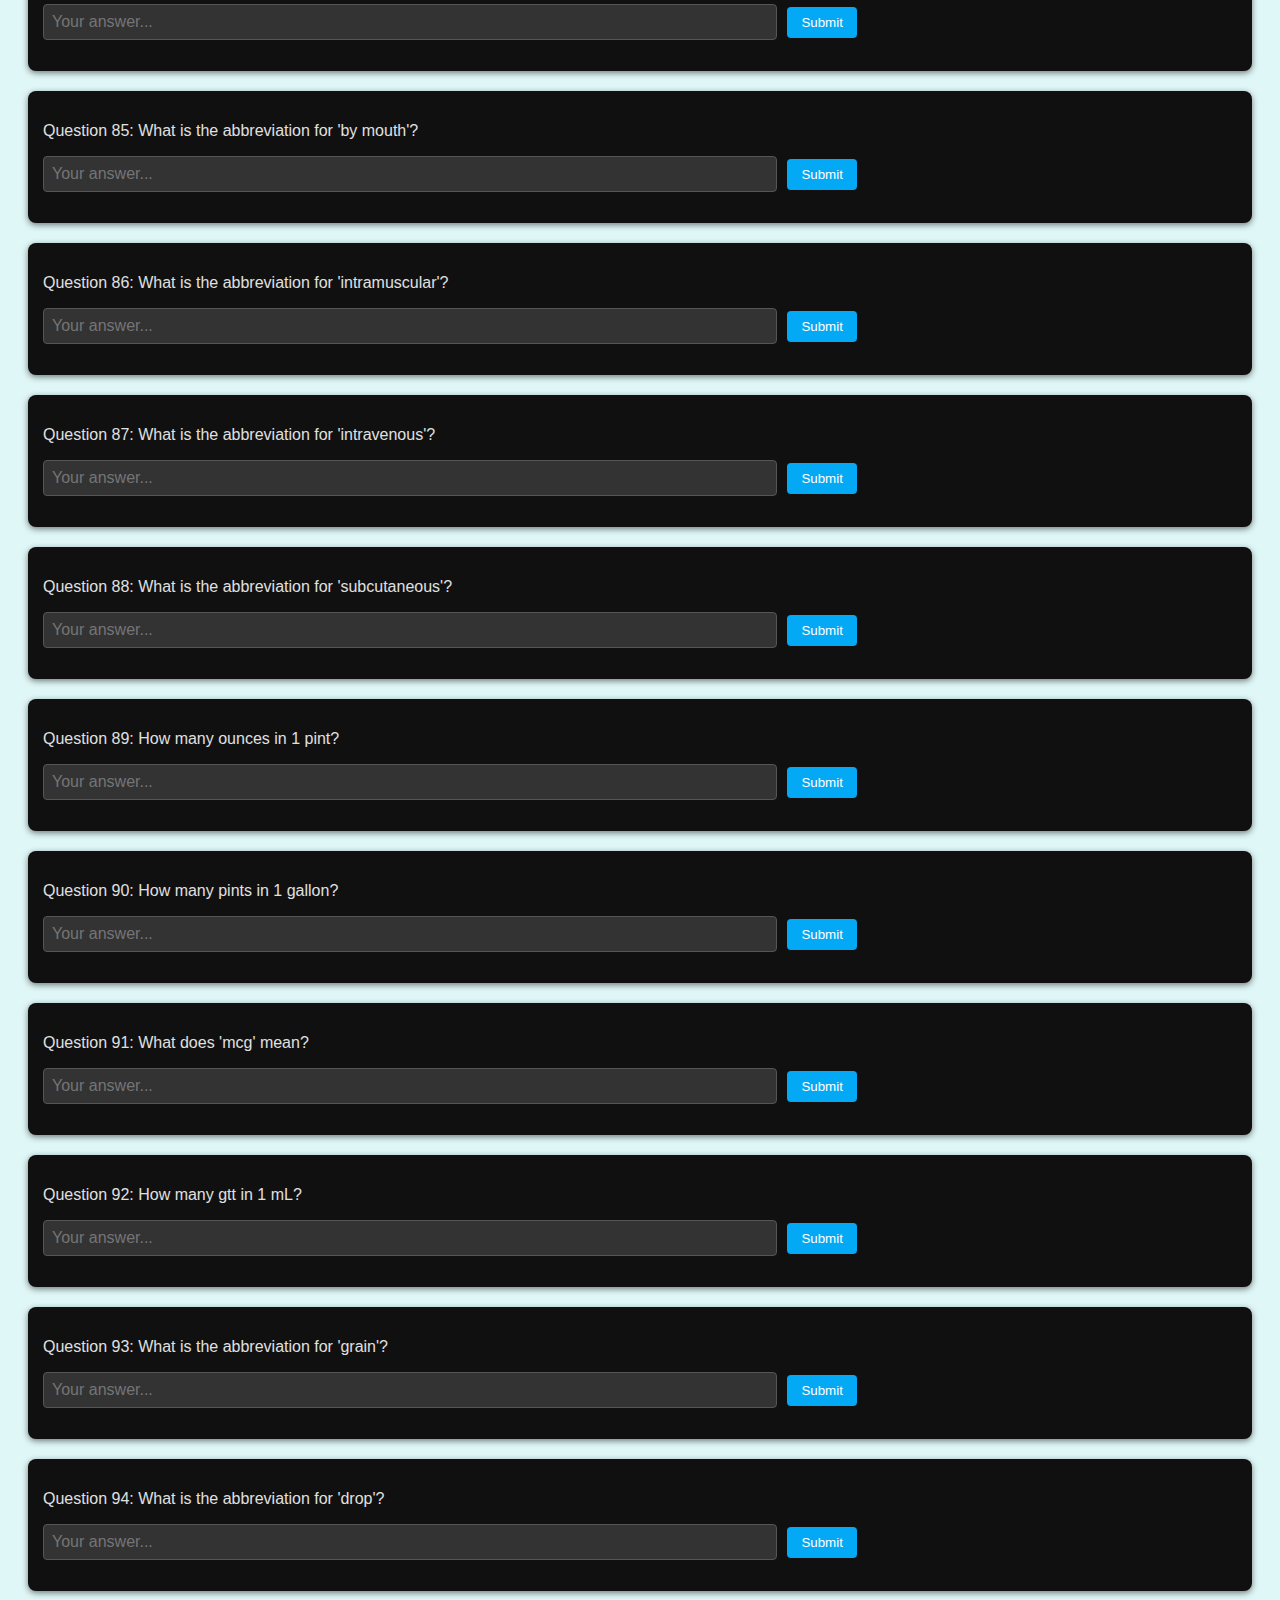
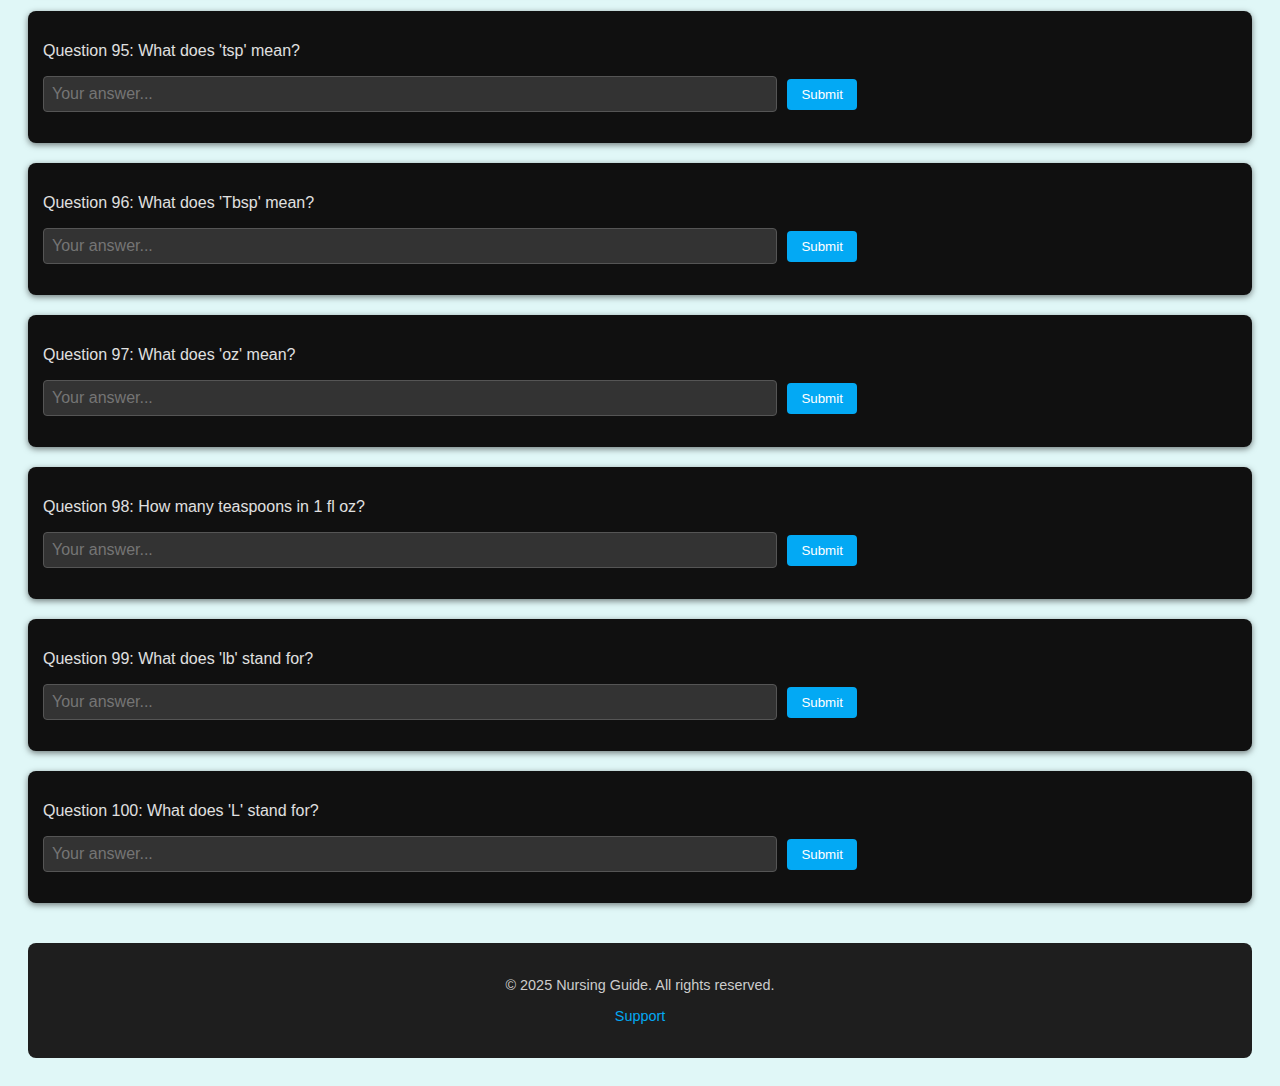
<file: dosagequiz.html>
<!DOCTYPE html>
<html lang="en">
<head>
  <meta charset="UTF-8" />
  <title>Dosage Quiz</title>
  <link rel="stylesheet" href="assets/styles/style.css" />
  <meta name="viewport" content="width=device-width, initial-scale=1.0" />
</head>
<body>
  <nav class="navbar">
    <div class="nav-logo">Surviving Nursing School</div>
    <div class="hamburger" id="hamburger">&#9776;</div>
    <ul class="nav-links" id="nav-links">
      <li><a href="index.html">Home</a></li>
      <li><a href="about.html">About</a></li>
      <li><a href="contact.html">Contact</a></li>
      <li><a href="blog.html">Blog</a></li>
      <li><a href="dosage.html">Dosage Formulas</a></li>
      <li class="dropdown">
        <a href="#">Quizzes ▾</a>
        <ul class="dropdown-menu">
          <li><a href="index.html#quiz-section">Terminology Quiz</a></li>
          <li><a href="dosagequiz.html">Dosage Quiz</a></li>
        </ul>
      </li>
    </ul>
  </nav>

  <main>
    <section id="quiz-section">
      <div id="quiz-container">Loading...</div>
    </section>
  </main>

  <footer class="footer">
    <p>&copy; 2025 Nursing Guide. All rights reserved.</p>
    <p><a href="#">Support</a></p>
  </footer>

  <script src="assets/scripts/main.js"></script>
</body>
</html>
</file>
<file: assets/styles/style.css>
.navbar {
  display: flex;
  justify-content: space-between;
  align-items: center;
  background-color: #1e1e1e;
  padding: 12px 24px;
  margin: 10px 0;
  border-radius: 8px;
  position: sticky;
  top: 0;
  z-index: 1000;
  box-shadow: 0 2px 5px rgba(0, 0, 0, 0.5);
}

.nav-logo {
  font-size: 1.5em;
  color: #03a9f4;
  font-weight: bold;
}

.nav-links {
  list-style: none;
  display: flex;
  gap: 20px;
}

.nav-links a {
  color: #e0e0e0;
  text-decoration: none;
  font-weight: 500;
  transition: color 0.3s;
}

.nav-links a:hover {
  color: #03a9f4;
}

body {
  background-color: #e0f7f7 ;
  color: #e0e0e0;
  font-family: Arial, sans-serif;
  padding: 20px;
}

h1 {
  text-align: center;
  color: #070707;
  border: #0e0e0e 2px solid;
  background-color: #111010;
  height: 180px;
  font: 60px Arial, sans-serif;
  text-align: center;
  background-size: 100% 100%;
  background-position: left center;
  background-repeat: no-repeat;
}

.quiz-card {
  background-color: #101010;
  border-radius: 8px;
  padding: 15px;
  margin-bottom: 20px;
  box-shadow: 0 2px 6px rgba(0,0,0,0.5);
}

.correct {
  color: #00e676;
}

.wrong {
  color: #ff5252;
}

input[type="text"] {
  padding: 8px;
  width: 60%;
  font-size: 1em;
  background-color: #333;
  color: white;
  border: 1px solid #555;
  border-radius: 4px;
}

button {
  padding: 8px 14px;
  margin-left: 10px;
  background-color: #03a9f4;
  color: white;
  border: none;
  border-radius: 4px;
  cursor: pointer;
}

button:hover {
  background-color: #056ea7;
  transform: scale(1.05);
  color: black;
}

button:disabled {
  background-color: #555;
  cursor: not-allowed;
}

.hamburger {
  display: none;
  font-size: 26px;
  color: #e0e0e0;
  cursor: pointer;
}

.footer {
  text-align: center;
  padding: 20px 10px;
  background-color: #1e1e1e;
  color: #ccc;
  margin-top: 40px;
  border-radius: 8px;
  font-size: 0.9em;
}

.footer a {
  color: #03a9f4;
  text-decoration: none;
  margin: 0 8px;
}

.footer a:hover {
  text-decoration: underline;
}

h2 {
  color: #03a9f4;
  margin-top: 20px;
}

.content {
  max-width: 800px;
  margin: 0 auto;
  padding: 20px;
  background-color: rgba(0, 0, 0, 0.8);
  color: #e0e0e0;
  border-radius: 8px;
}

.content ul {
  padding: 20px;
}

.content ul li {
  margin-bottom: 10px;
  line-height: 1.6;
  font-size: 1.1em;
}

/* Dropdown container */
.dropdown {
  position: relative;
}

.dropdown-menu {
  display: none;
  position: absolute;
  top: 100%;
  background-color: #1e1e1e;
  padding: 10px;
  list-style: none;
  border-radius: 0 0 8px 8px;
  box-shadow: 0 2px 6px rgba(0, 0, 0, 0.5);
}

.dropdown-menu li {
  padding: 5px 10px;
}

.dropdown-menu li a {
  color: #e0e0e0;
  text-decoration: none;
  display: block;
}

.dropdown:hover .dropdown-menu {
  display: block;
}

/* Container for all quotes */
.quote-container {
  max-width: 800px;
  margin: 4rem auto;
  padding: 2rem;
  border-radius: 12px;
}

/* Each quote box */
.quote-box {
  background-color: #068fd3;
  border-left: 6px solid #4caf50;
  margin-bottom: 2rem;
  padding: 1.5rem 2rem;
  font-style: italic;
  border-radius: 8px;
  position: relative;
}

/* Attribution */
.quote-box cite {
  display: block;
  margin-top: 1rem;
  font-style: normal;
  font-size: 0.95rem;
  text-align: right;
  color: #070606;
}




@media (max-width: 768px) {
  .hamburger {
    display: block;
  }

  .nav-links {
    flex-direction: column;
    background-color: #1e1e1e;
    position: absolute;
    top: 60px;
    right: 0;
    width: 200px;
    padding: 15px;
    border-radius: 0 0 8px 8px;
    display: none;
  }

  .nav-links.active {
    display: flex;
  }

   .dropdown-menu {
    position: static;
    box-shadow: none;
    background-color: inherit;
  }

  .dropdown:hover .dropdown-menu {
    display: flex;
    flex-direction: column;
  }
}
</file>
